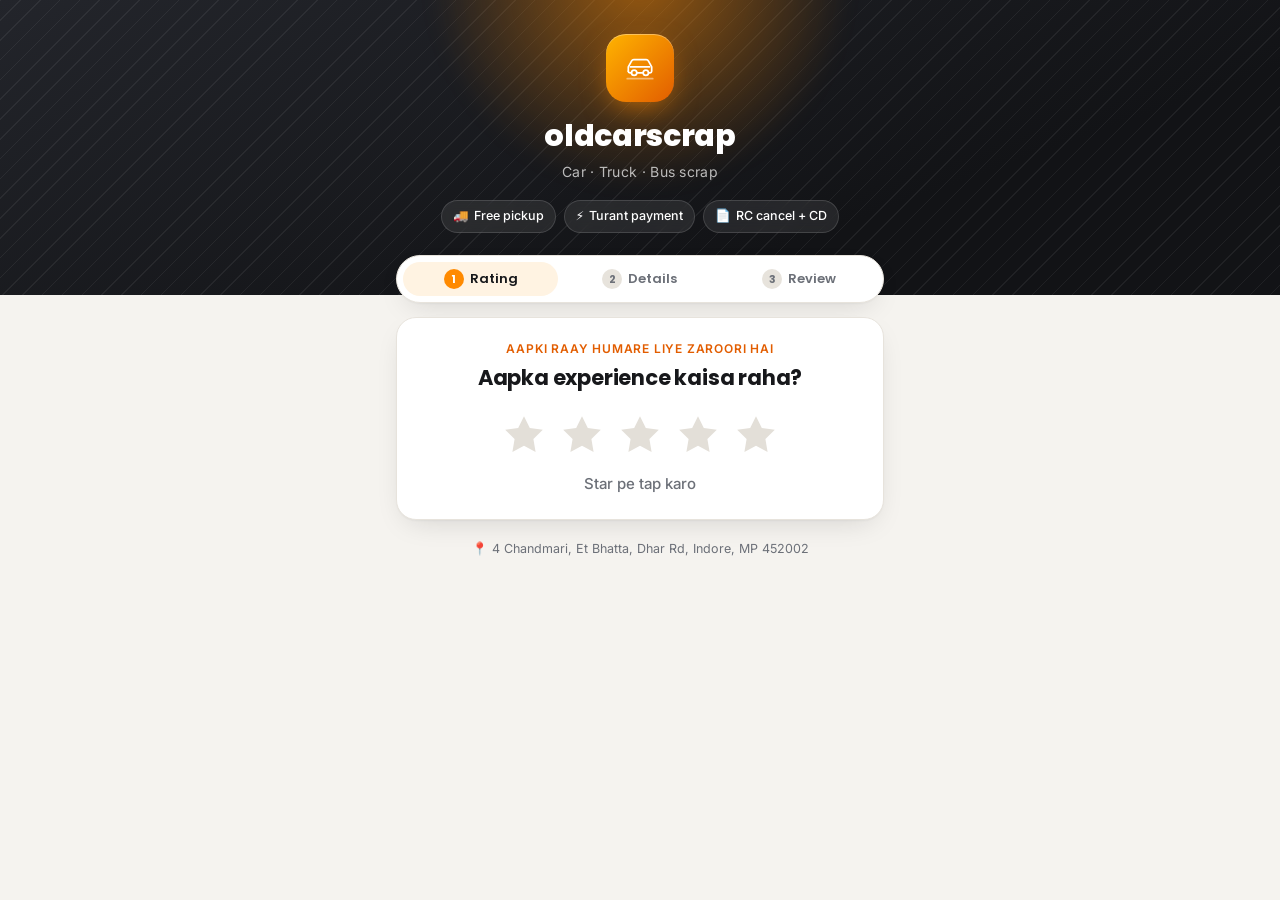
<file: index.html>
<!doctype html>
<html lang="hi">
<head>
  <meta charset="utf-8">
  <meta name="viewport" content="width=device-width, initial-scale=1, viewport-fit=cover">
  <meta name="theme-color" content="#121316">
  <meta name="robots" content="noindex">
  <title>oldcarscrap · Review</title>
  <link rel="icon" href="data:image/svg+xml,%3Csvg xmlns='http://www.w3.org/2000/svg' viewBox='0 0 100 100'%3E%3Ctext y='.9em' font-size='90'%3E%E2%AD%90%3C/text%3E%3C/svg%3E">
  <link rel="preconnect" href="https://fonts.googleapis.com">
  <link rel="preconnect" href="https://fonts.gstatic.com" crossorigin>
  <link rel="stylesheet" href="https://fonts.googleapis.com/css2?family=Poppins:wght@500;600;700;800&family=Inter:wght@400;500;600&display=swap">
  <link rel="stylesheet" href="css/style.css">
</head>
<body>
  <header class="hero">
    <div class="glow" aria-hidden="true"></div>
    <div class="hero-in">
      <div class="badge-logo" aria-hidden="true">
        <svg viewBox="0 0 64 64" width="34" height="34" fill="none" stroke="currentColor" stroke-width="3.2" stroke-linecap="round" stroke-linejoin="round">
          <path d="M10 38v-8l6-11a5 5 0 0 1 4.4-2.7h23.2A5 5 0 0 1 48 19l6 11v8a3 3 0 0 1-3 3h-3"/>
          <path d="M16 41h-3a3 3 0 0 1-3-3"/><path d="M26 41h12"/><path d="M14 30h36"/>
          <circle cx="21" cy="41" r="5"/><circle cx="43" cy="41" r="5"/>
          <path d="M8 52h48" opacity=".45"/>
        </svg>
      </div>
      <h1 id="biz-name">oldcarscrap</h1>
      <p class="tag" id="biz-tag"></p>
      <ul class="trust">
        <li><span>🚚</span> Free pickup</li>
        <li><span>⚡</span> Turant payment</li>
        <li><span>📄</span> RC cancel + CD</li>
      </ul>
    </div>
  </header>

  <main>
    <ol class="steps" id="steps" aria-hidden="true">
      <li class="on"><b>1</b><span>Rating</span></li>
      <li><b>2</b><span>Details</span></li>
      <li><b>3</b><span>Review</span></li>
    </ol>

    <section class="card reveal show" id="rate-card">
      <p class="eyebrow">Aapki raay humare liye zaroori hai</p>
      <h2>Aapka experience kaisa raha?</h2>
      <div class="stars" id="stars" role="radiogroup" aria-label="Stars">
        <button type="button" role="radio" aria-checked="false" data-v="1" aria-label="1 star"><svg viewBox="0 0 24 24"><path d="M12 2.6l2.9 5.9 6.5.9-4.7 4.6 1.1 6.5L12 17.4l-5.8 3.1 1.1-6.5L2.6 9.4l6.5-.9z"/></svg></button>
        <button type="button" role="radio" aria-checked="false" data-v="2" aria-label="2 stars"><svg viewBox="0 0 24 24"><path d="M12 2.6l2.9 5.9 6.5.9-4.7 4.6 1.1 6.5L12 17.4l-5.8 3.1 1.1-6.5L2.6 9.4l6.5-.9z"/></svg></button>
        <button type="button" role="radio" aria-checked="false" data-v="3" aria-label="3 stars"><svg viewBox="0 0 24 24"><path d="M12 2.6l2.9 5.9 6.5.9-4.7 4.6 1.1 6.5L12 17.4l-5.8 3.1 1.1-6.5L2.6 9.4l6.5-.9z"/></svg></button>
        <button type="button" role="radio" aria-checked="false" data-v="4" aria-label="4 stars"><svg viewBox="0 0 24 24"><path d="M12 2.6l2.9 5.9 6.5.9-4.7 4.6 1.1 6.5L12 17.4l-5.8 3.1 1.1-6.5L2.6 9.4l6.5-.9z"/></svg></button>
        <button type="button" role="radio" aria-checked="false" data-v="5" aria-label="5 stars"><svg viewBox="0 0 24 24"><path d="M12 2.6l2.9 5.9 6.5.9-4.7 4.6 1.1 6.5L12 17.4l-5.8 3.1 1.1-6.5L2.6 9.4l6.5-.9z"/></svg></button>
      </div>
      <p class="star-label" id="star-label"><span>Star pe tap karo</span></p>
    </section>

    <section class="card reveal" id="details" hidden>
      <h3><span class="ic">🚘</span> Kaunsi gaadi thi?</h3>
      <div class="chips" data-group="vehicle" data-single>
        <button type="button" class="chip on" data-k="car">🚗 Car</button>
        <button type="button" class="chip" data-k="truck">🚚 Truck</button>
        <button type="button" class="chip" data-k="bus">🚌 Bus</button>
        <button type="button" class="chip" data-k="heavy">🏗️ Heavy vehicle</button>
      </div>

      <h3><span class="ic">🔧</span> Gaadi ki halat <span class="opt">jo sahi ho</span></h3>
      <div class="chips" data-group="conditions">
        <button type="button" class="chip" data-k="old15">⏳ 15 saal purani</button>
        <button type="button" class="chip" data-k="accident">💥 Accident wali</button>
        <button type="button" class="chip" data-k="broken">🛠️ Kharab / band padi</button>
      </div>

      <label class="field-wrap">
        <span class="field-ic" aria-hidden="true">✎</span>
        <input id="model" class="field" type="text" maxlength="40" autocomplete="off"
               placeholder="Gaadi ka naam (optional) – jaise Maruti 800">
      </label>

      <div id="good-wrap">
        <h3><span class="ic">👍</span> Kya accha laga?</h3>
        <div class="chips" data-group="good">
          <button type="button" class="chip" data-k="pickup">🚚 Free pickup</button>
          <button type="button" class="chip" data-k="rate">💰 Sahi rate</button>
          <button type="button" class="chip" data-k="payment">⚡ Turant payment</button>
          <button type="button" class="chip" data-k="paperwork">📄 RC cancel / CD</button>
          <button type="button" class="chip" data-k="staff">🤝 Accha behaviour</button>
          <button type="button" class="chip" data-k="fast">⏱️ Jaldi kaam</button>
        </div>
      </div>

      <div id="bad-wrap">
        <h3><span class="ic">👎</span> Kya kami rahi?</h3>
        <div class="chips bad" data-group="bad">
          <button type="button" class="chip" data-k="pickup_late">Pickup late</button>
          <button type="button" class="chip" data-k="rate_low">Rate kam</button>
          <button type="button" class="chip" data-k="payment_late">Payment me der</button>
          <button type="button" class="chip" data-k="paper_late">RC / CD me der</button>
          <button type="button" class="chip" data-k="staff_bad">Behaviour</button>
          <button type="button" class="chip" data-k="calls">Baar baar call</button>
        </div>
      </div>
    </section>

    <section class="card reveal" id="draft-card" hidden>
      <div class="row-between">
        <h3><span class="ic">✍️</span> Aapka review</h3>
        <span class="pill" id="draft-pill">Badal sakte ho</span>
      </div>
      <div class="quote">
        <div class="mini-stars" id="mini-stars" aria-hidden="true"></div>
        <textarea id="review" rows="6" maxlength="4000" aria-label="Review text"></textarea>
      </div>
      <div class="row">
        <button type="button" class="ghost" id="again"><span class="spin-ic">↻</span> Doosra likho</button>
        <button type="button" class="ghost" id="own">✎ Khud likhunga</button>
      </div>
      <button type="button" class="primary" id="go">
        <span>Copy karo aur Google pe review do</span>
        <svg viewBox="0 0 24 24" width="20" height="20" fill="none" stroke="currentColor" stroke-width="2.4" stroke-linecap="round" stroke-linejoin="round"><path d="M5 12h14M13 6l6 6-6 6"/></svg>
      </button>
      <p class="note">Sirf ek suggestion hai — Google pe post karne se pehle jaisa chaho badal lo.</p>
    </section>

    <footer class="foot">
      <p id="biz-addr"></p>
    </footer>
  </main>

  <div class="sheet" id="sheet" hidden>
    <div class="sheet-card" role="dialog" aria-modal="true" aria-labelledby="sheet-title">
      <div class="tick" aria-hidden="true">
        <svg viewBox="0 0 52 52"><circle cx="26" cy="26" r="24"/><path d="M15 27l7 7 15-16"/></svg>
      </div>
      <h2 id="sheet-title">Review copy ho gaya!</h2>
      <div class="manual" id="manual" hidden>
        <p>Is text ko <b>long-press karke Copy</b> kar lo:</p>
        <div class="manual-text" id="manual-text"></div>
      </div>
      <ol class="how">
        <li><b>1</b><span>Google pe <strong id="how-stars">5</strong> ⭐ chuno</span></li>
        <li><b>2</b><span>Likhne wale box pe <strong>tap</strong> karo → keyboard ke upar aapka review dikhega, <strong>us pe tap</strong> karo <small>(na dikhe to long-press → Paste)</small></span></li>
        <li><b>3</b><span><strong>Post</strong> dabao — thank you! 🙏</span></li>
      </ol>
      <div class="bar"><i id="bar"></i></div>
      <a class="primary" id="open-google" rel="noopener">Google kholo</a>
      <button type="button" class="link" id="sheet-close">Wapas jao</button>
    </div>
  </div>

  <script type="module" src="js/app.js"></script>
</body>
</html>
</file>
<file: css/style.css>
:root {
  --bg: #f5f3ef;
  --card: #ffffff;
  --ink: #17181b;
  --muted: #6c7078;
  --line: #e7e3dc;
  --accent: #ff8a00;
  --accent-2: #ffb400;
  --accent-deep: #e25d00;
  --accent-soft: #fff3e2;
  --accent-ink: #ffffff;
  --star-off: #e3dfd8;
  --bad: #d64545;
  --bad-soft: #fdeceb;
  --ok: #18a058;
  --shadow: 0 1px 2px rgba(20, 20, 25, .04), 0 10px 30px -12px rgba(20, 20, 25, .18);
  --hero-1: #121316;
  --hero-2: #23252b;
  --radius: 20px;
}
@media (prefers-color-scheme: dark) {
  :root {
    --bg: #0e0f11;
    --card: #191b1f;
    --ink: #eeece8;
    --muted: #9ba1a9;
    --line: #2b2e34;
    --accent-soft: #33240f;
    --accent-ink: #17181b;
    --star-off: #33363d;
    --bad-soft: #3a1c1c;
    --shadow: 0 1px 2px rgba(0, 0, 0, .3), 0 12px 32px -14px rgba(0, 0, 0, .7);
    --hero-1: #08090a;
    --hero-2: #17191d;
  }
}

* { box-sizing: border-box; }
html { -webkit-text-size-adjust: 100%; }
body {
  margin: 0; min-height: 100vh; background: var(--bg); color: var(--ink);
  font: 16px/1.5 Inter, system-ui, -apple-system, "Segoe UI", Roboto, sans-serif;
  -webkit-font-smoothing: antialiased;
}
h1, h2, h3, .primary, .steps { font-family: Poppins, Inter, system-ui, sans-serif; }
button { font: inherit; color: inherit; cursor: pointer; -webkit-tap-highlight-color: transparent; }
[hidden] { display: none !important; }

/* ---------- hero ---------- */
.hero {
  position: relative; overflow: hidden; color: #fff; text-align: center;
  background: linear-gradient(160deg, var(--hero-2), var(--hero-1) 70%);
  padding: 34px 16px 62px;
}
.hero::before { /* faint diagonal steel texture */
  content: ""; position: absolute; inset: 0; opacity: .06;
  background: repeating-linear-gradient(135deg, #fff 0 1px, transparent 1px 14px);
}
.glow {
  position: absolute; width: 420px; height: 420px; left: 50%; top: -230px; transform: translateX(-50%);
  background: radial-gradient(closest-side, rgba(255, 138, 0, .55), transparent);
  filter: blur(10px); animation: breathe 6s ease-in-out infinite;
}
@keyframes breathe { 50% { opacity: .65; transform: translateX(-50%) scale(1.08); } }
.hero-in { position: relative; max-width: 520px; margin: 0 auto; }
.badge-logo {
  width: 68px; height: 68px; margin: 0 auto 12px; border-radius: 20px; display: grid; place-items: center;
  color: #fff; background: linear-gradient(135deg, var(--accent-2), var(--accent-deep));
  box-shadow: 0 10px 30px -8px rgba(255, 138, 0, .7), inset 0 1px 0 rgba(255, 255, 255, .35);
  animation: pop .6s cubic-bezier(.2, 1.4, .4, 1) both;
}
.hero h1 { margin: 0; font-size: 30px; font-weight: 800; letter-spacing: -.3px; }
.tag { margin: 2px 0 0; color: rgba(255, 255, 255, .7); font-size: 14px; letter-spacing: .3px; }
.trust {
  list-style: none; padding: 0; margin: 18px 0 0; display: flex; justify-content: center; flex-wrap: wrap; gap: 8px;
}
.trust li {
  font-size: 12.5px; font-weight: 500; padding: 6px 11px; border-radius: 999px;
  background: rgba(255, 255, 255, .08); border: 1px solid rgba(255, 255, 255, .14);
  backdrop-filter: blur(6px); animation: rise .5s ease both;
}
.trust li:nth-child(2) { animation-delay: .08s; }
.trust li:nth-child(3) { animation-delay: .16s; }
.trust span { margin-right: 2px; }

/* ---------- layout ---------- */
main { position: relative; max-width: 520px; margin: -40px auto 0; padding: 0 16px 40px; }

.steps {
  list-style: none; margin: 0 auto 14px; padding: 6px; display: flex; gap: 4px;
  background: var(--card); border: 1px solid var(--line); border-radius: 999px; box-shadow: var(--shadow);
}
.steps li {
  flex: 1; display: flex; align-items: center; justify-content: center; gap: 6px;
  padding: 7px 4px; border-radius: 999px; font-size: 13px; font-weight: 600; color: var(--muted);
  transition: background .3s, color .3s;
}
.steps b {
  width: 20px; height: 20px; border-radius: 50%; display: grid; place-items: center; font-size: 11px;
  background: var(--line); color: var(--muted); transition: inherit;
}
.steps li.on { color: var(--ink); background: var(--accent-soft); }
.steps li.on b { background: var(--accent); color: #fff; }
.steps li.done b { background: var(--ok); color: #fff; }

.card {
  background: var(--card); border: 1px solid var(--line); border-radius: var(--radius);
  padding: 22px 18px; margin-bottom: 14px; box-shadow: var(--shadow);
}
.reveal { opacity: 0; transform: translateY(14px); transition: opacity .45s ease, transform .45s ease; }
.reveal.show { opacity: 1; transform: none; }

.eyebrow {
  margin: 0 0 4px; text-align: center; font-size: 12px; font-weight: 600; letter-spacing: .8px;
  text-transform: uppercase; color: var(--accent-deep);
}
@media (prefers-color-scheme: dark) { .eyebrow { color: var(--accent-2); } }
h2 { margin: 0 0 14px; font-size: 21px; font-weight: 700; text-align: center; letter-spacing: -.2px; }
h3 { margin: 20px 0 10px; font-size: 15px; font-weight: 600; display: flex; align-items: center; gap: 7px; }
.card > h3:first-child, #good-wrap h3, #bad-wrap h3 { margin-top: 2px; }
#good-wrap, #bad-wrap { margin-top: 20px; padding-top: 18px; border-top: 1px dashed var(--line); }
.ic { font-size: 16px; }
.opt { font-family: Inter, system-ui, sans-serif; font-weight: 400; color: var(--muted); font-size: 12.5px; }

/* ---------- stars ---------- */
.stars { display: flex; justify-content: center; gap: 2px; }
.stars button {
  border: 0; background: none; padding: 4px; width: 56px; height: 56px;
  transition: transform .18s cubic-bezier(.2, 1.6, .4, 1);
}
.stars svg { width: 100%; height: 100%; fill: var(--star-off); transition: fill .2s, filter .2s; }
.stars button.lit svg { fill: var(--accent-2); filter: drop-shadow(0 4px 10px rgba(255, 160, 0, .45)); }
.stars button.lit { animation: pop .42s cubic-bezier(.2, 1.6, .4, 1) both; animation-delay: calc(var(--i, 0) * 55ms); }
.stars button:active { transform: scale(.86); }
@media (hover: hover) { .stars button:hover { transform: scale(1.12) rotate(-6deg); } }
.star-label { text-align: center; margin: 10px 0 0; min-height: 1.6em; font-weight: 600; font-size: 17px; }
.star-label span { display: inline-block; animation: rise .35s ease both; }
.star-label.idle { color: var(--muted); font-weight: 500; font-size: 15px; }

@keyframes pop { 0% { transform: scale(.4); opacity: 0; } 70% { transform: scale(1.18); opacity: 1; } 100% { transform: scale(1); } }
@keyframes rise { from { opacity: 0; transform: translateY(8px); } to { opacity: 1; transform: none; } }

/* ---------- chips ---------- */
.chips { display: flex; flex-wrap: wrap; gap: 8px; }
.chip {
  position: relative; border: 1.5px solid var(--line); background: var(--card); border-radius: 999px;
  padding: 9px 14px; font-size: 14px; font-weight: 500;
  transition: background .2s, border-color .2s, transform .15s, box-shadow .2s;
}
.chip.on {
  background: var(--accent-soft); border-color: var(--accent); font-weight: 600;
  box-shadow: 0 4px 14px -6px rgba(255, 138, 0, .55);
}
.chip.on::after {
  content: "✓"; position: absolute; top: -7px; right: -5px; width: 18px; height: 18px; border-radius: 50%;
  background: var(--accent); color: #fff; font-size: 11px; font-weight: 700; display: grid; place-items: center;
  animation: pop .3s ease both;
}
.chips.bad .chip.on { background: var(--bad-soft); border-color: var(--bad); box-shadow: none; }
.chips.bad .chip.on::after { background: var(--bad); }
.chip:active { transform: scale(.95); }

.field-wrap { position: relative; display: block; margin-top: 16px; }
.field-ic { position: absolute; left: 13px; top: 50%; transform: translateY(-50%); color: var(--muted); }
.field {
  width: 100%; padding: 12px 12px 12px 36px; border-radius: 12px; border: 1.5px solid var(--line);
  background: var(--bg); color: var(--ink); font: inherit; font-size: 15px; transition: border-color .2s, box-shadow .2s;
}
.field:focus { outline: 0; border-color: var(--accent); box-shadow: 0 0 0 4px var(--accent-soft); }

/* ---------- draft ---------- */
.row-between { display: flex; justify-content: space-between; align-items: center; }
.row-between h3 { margin: 0 0 12px; }
.pill {
  font-size: 12px; font-weight: 600; padding: 4px 10px; border-radius: 999px; margin-bottom: 12px;
  background: var(--accent-soft); color: var(--accent-deep);
}
@media (prefers-color-scheme: dark) { .pill { color: var(--accent-2); } }
.quote {
  position: relative; border-radius: 16px; padding: 14px 14px 6px;
  background: linear-gradient(var(--card), var(--card)) padding-box,
              linear-gradient(135deg, var(--accent-2), var(--accent-deep)) border-box;
  border: 1.5px solid transparent;
}
.quote::before {
  content: "“"; position: absolute; right: 12px; top: -6px; font: 800 64px/1 Poppins, serif;
  color: var(--accent); opacity: .18; pointer-events: none;
}
.mini-stars { color: var(--accent-2); letter-spacing: 2px; font-size: 15px; min-height: 1.2em; }
.mini-stars .off { color: var(--star-off); }
textarea {
  width: 100%; min-height: 150px; overflow: hidden; margin: 4px 0 0; padding: 0; border: 0; resize: vertical;
  background: transparent; color: var(--ink); font: inherit; font-size: 15.5px; line-height: 1.6;
}
textarea:focus { outline: 0; }
.typing::after { content: "▍"; color: var(--accent); animation: blink .8s steps(1) infinite; }
@keyframes blink { 50% { opacity: 0; } }

.row { display: flex; gap: 10px; margin-top: 12px; }
.ghost {
  flex: 1; border: 1.5px solid var(--line); background: var(--card); border-radius: 12px; padding: 11px 8px;
  font-size: 14px; font-weight: 600; transition: border-color .2s, transform .15s;
}
.ghost:active { transform: scale(.97); }
.spin-ic { display: inline-block; transition: transform .5s; }
.ghost.spin .spin-ic { transform: rotate(360deg); }

.primary {
  position: relative; overflow: hidden; width: 100%; margin-top: 16px; border: 0; border-radius: 14px;
  padding: 16px 14px; display: flex; align-items: center; justify-content: center; gap: 8px;
  background: linear-gradient(135deg, var(--accent-2), var(--accent) 45%, var(--accent-deep));
  color: #fff; font-weight: 700; font-size: 16.5px; text-decoration: none; letter-spacing: .1px;
  box-shadow: 0 12px 28px -10px rgba(255, 120, 0, .75), inset 0 1px 0 rgba(255, 255, 255, .3);
  transition: transform .15s, box-shadow .2s;
}
.primary::after { /* moving shine */
  content: ""; position: absolute; top: 0; left: -60%; width: 40%; height: 100%;
  background: linear-gradient(100deg, transparent, rgba(255, 255, 255, .45), transparent);
  transform: skewX(-20deg); animation: shine 3.2s ease-in-out infinite;
}
@keyframes shine { 0%, 55% { left: -60%; } 100% { left: 130%; } }
.primary:active { transform: scale(.98); }
.note { margin: 12px 0 0; text-align: center; color: var(--muted); font-size: 12.5px; }

.foot { text-align: center; color: var(--muted); font-size: 12.5px; padding-top: 6px; }
.foot p { margin: 0; }

/* ---------- success sheet ---------- */
.sheet {
  position: fixed; inset: 0; z-index: 10; display: flex; align-items: flex-end; justify-content: center;
  background: rgba(10, 10, 12, .55); backdrop-filter: blur(4px); animation: fade .25s ease both;
}
.sheet-card {
  width: 100%; max-width: 520px; background: var(--card); border-radius: 26px 26px 0 0; text-align: center;
  padding: 26px 20px max(22px, env(safe-area-inset-bottom)); animation: up .4s cubic-bezier(.2, 1, .3, 1) both;
}
.sheet h2 { margin: 10px 0 14px; }
@keyframes fade { from { opacity: 0; } }
@keyframes up { from { transform: translateY(100%); } }
.tick svg { width: 72px; height: 72px; fill: none; stroke-width: 3.5; stroke-linecap: round; stroke-linejoin: round; }
.tick circle { stroke: var(--ok); stroke-dasharray: 152; stroke-dashoffset: 152; animation: draw .6s ease forwards; }
.tick path { stroke: var(--ok); stroke-dasharray: 40; stroke-dashoffset: 40; animation: draw .35s .5s ease forwards; }
@keyframes draw { to { stroke-dashoffset: 0; } }
.how { list-style: none; margin: 0; padding: 0; text-align: left; }
.how li {
  display: flex; align-items: center; gap: 12px; padding: 10px 12px; margin-bottom: 8px;
  border-radius: 12px; background: var(--bg); font-size: 15px; animation: rise .4s ease both;
}
.how li:nth-child(2) { animation-delay: .1s; }
.how li:nth-child(3) { animation-delay: .2s; }
.how b {
  flex: none; width: 24px; height: 24px; border-radius: 50%; display: grid; place-items: center;
  background: var(--accent); color: #fff; font-size: 12px;
}
.manual p { margin: 0 0 8px; font-size: 14px; color: var(--muted); }
.manual-text {
  text-align: left; padding: 12px; margin-bottom: 12px; border-radius: 12px; border: 1.5px dashed var(--accent);
  background: var(--accent-soft); font-size: 14.5px; max-height: 30vh; overflow: auto;
  -webkit-user-select: all; user-select: all;
}
.how small { color: var(--muted); font-size: 12.5px; }
.bar { height: 4px; border-radius: 4px; background: var(--line); overflow: hidden; margin: 14px 0 0; }
.bar i { display: block; height: 100%; width: 0; background: linear-gradient(90deg, var(--accent-2), var(--accent-deep)); }
.bar i.run { animation: fill var(--wait, 2.6s) linear forwards; }
@keyframes fill { to { width: 100%; } }
.link { margin-top: 10px; border: 0; background: none; color: var(--muted); font-size: 14px; padding: 8px; }

@media (prefers-reduced-motion: reduce) {
  *, *::before, *::after { animation-duration: .01ms !important; animation-iteration-count: 1 !important; transition-duration: .01ms !important; }
}
@media (max-width: 360px) {
  .stars button { width: 48px; height: 48px; }
  .hero h1 { font-size: 26px; }
}
</file>
